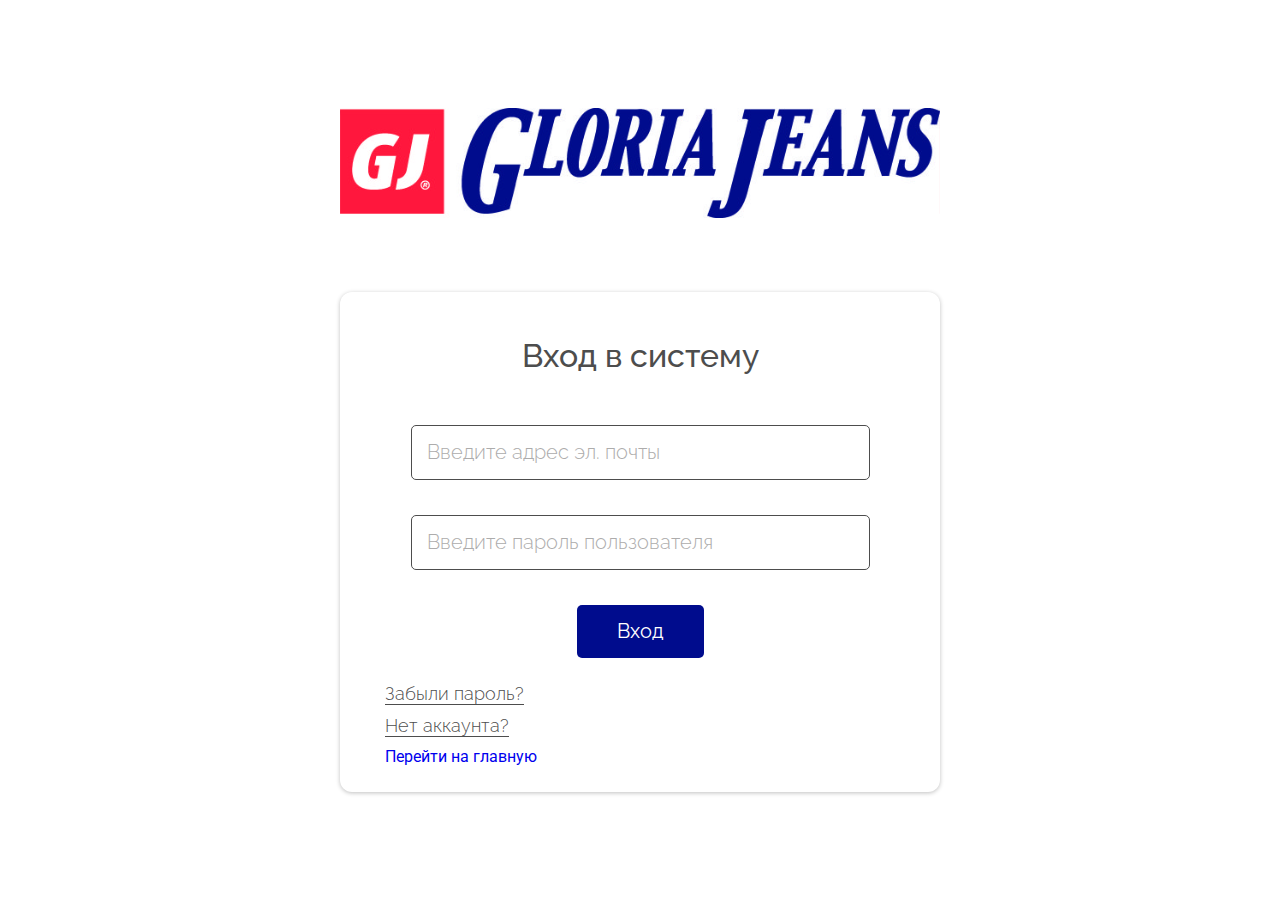
<file: index.html>
<!DOCTYPE html>
<html lang="ru">
<head>
    <meta charset="UTF-8">
    <meta http-equiv="X-UA-Compatible" content="IE=edge">
    <meta name="viewport" content="width=device-width, initial-scale=1.0">
    <link rel="stylesheet" href="styles/style.css">
    <link rel="shortcut icon" href="img/emblem-Gloria-Jeans.jpg" type="image/png">
    <link rel="preconnect" href="https://fonts.googleapis.com"><link rel="preconnect" href="https://fonts.gstatic.com" crossorigin><link href="https://fonts.googleapis.com/css2?family=Raleway:wght@300;400;700&family=Roboto&display=swap" rel="stylesheet">
    <title>Вход</title>
</head>
<body>
    <main class="main">
        <section class="registration">
                <div class="logo">
                    <img src="img/GJ_Logo_Gloria_Jeans (3) [Converted]_1 1.svg" alt="logo gj" class="logo_img">
                </div>
            <div class="container">
                <div class="enter" id="block">
                    <form action="" class="enter_form">
                        <h1 class="enter_title">Вход в систему</h1>
                        <input type="email" placeholder="Введите адрес эл. почты" class="email_input" required>
                        <input type="password" placeholder="Введите пароль пользователя" minlength="8" pattern="^[a-zA-Z0-9]+$" title="Пароль должен состоять из цифр и латинских букв любого регистра. Не менее 8 символов." class="pass_input" required>
                        <a href="main.html"><input type="submit" value="Вход">
                    </form>
                    <div class="enter_links">
                        <a href="recPass.html" class="fogot_pass">Забыли пароль?</a>
                        <a href="registration.html" class="no_acc">Нет аккаунта?</a>
                        <a href="main.html">Перейти на главную</a>
                    </div>
                </div>
            </div>
        </section>
        

    </main>
</body>
</html>
</file>
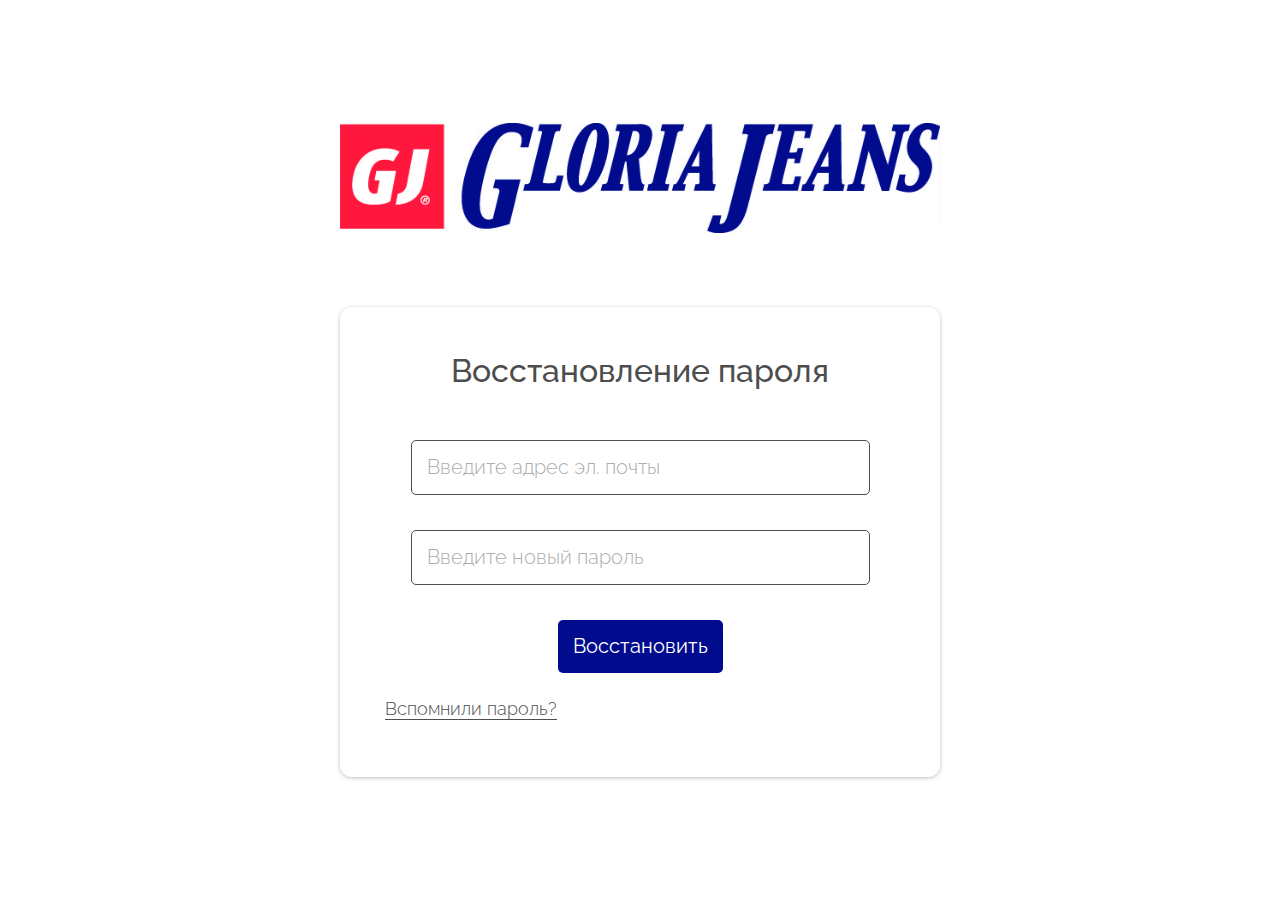
<file: recPass.html>
<!DOCTYPE html>
<html lang="ru">
<head>
    <meta charset="UTF-8">
    <meta http-equiv="X-UA-Compatible" content="IE=edge">
    <meta name="viewport" content="width=device-width, initial-scale=1.0">
    <link rel="stylesheet" href="styles/style_recPass.css">
    <link rel="shortcut icon" href="img/emblem-Gloria-Jeans.jpg" type="image/png">
    <link rel="preconnect" href="https://fonts.googleapis.com"><link rel="preconnect" href="https://fonts.gstatic.com" crossorigin><link href="https://fonts.googleapis.com/css2?family=Raleway:wght@300;400;700&family=Roboto&display=swap" rel="stylesheet">
    <title>Восстановление пароля</title>
</head>
<body>
    <main class="main">
        <section class="registration">
                <div class="logo">
                    <img src="img/GJ_Logo_Gloria_Jeans (3) [Converted]_1 1.svg" alt="logo gj" class="logo_img">
                </div>
            <div class="container">
                <div class="enter" id="block">
                    <form action="" class="enter_form">
                        <h1 class="enter_title">Восстановление пароля</h1>
                        <input type="email" placeholder="Введите адрес эл. почты" class="email_input" required>
                        <input type="password" placeholder="Введите новый пароль" minlength="8" pattern="^[a-zA-Z0-9]+$" title="Пароль должен состоять из цифр и латинских букв любого регистра. Не менее 8 символов." class="pass_input" required>
                        <input type="submit" value="Восстановить">
                    </form>
                    <div class="enter_links">
                        <a href="index.html" class="no_acc">Вспомнили пароль?</a>
                    </div> 
                </div>
            </div>
        </section>
        

    </main>
</body>
</html>
</file>
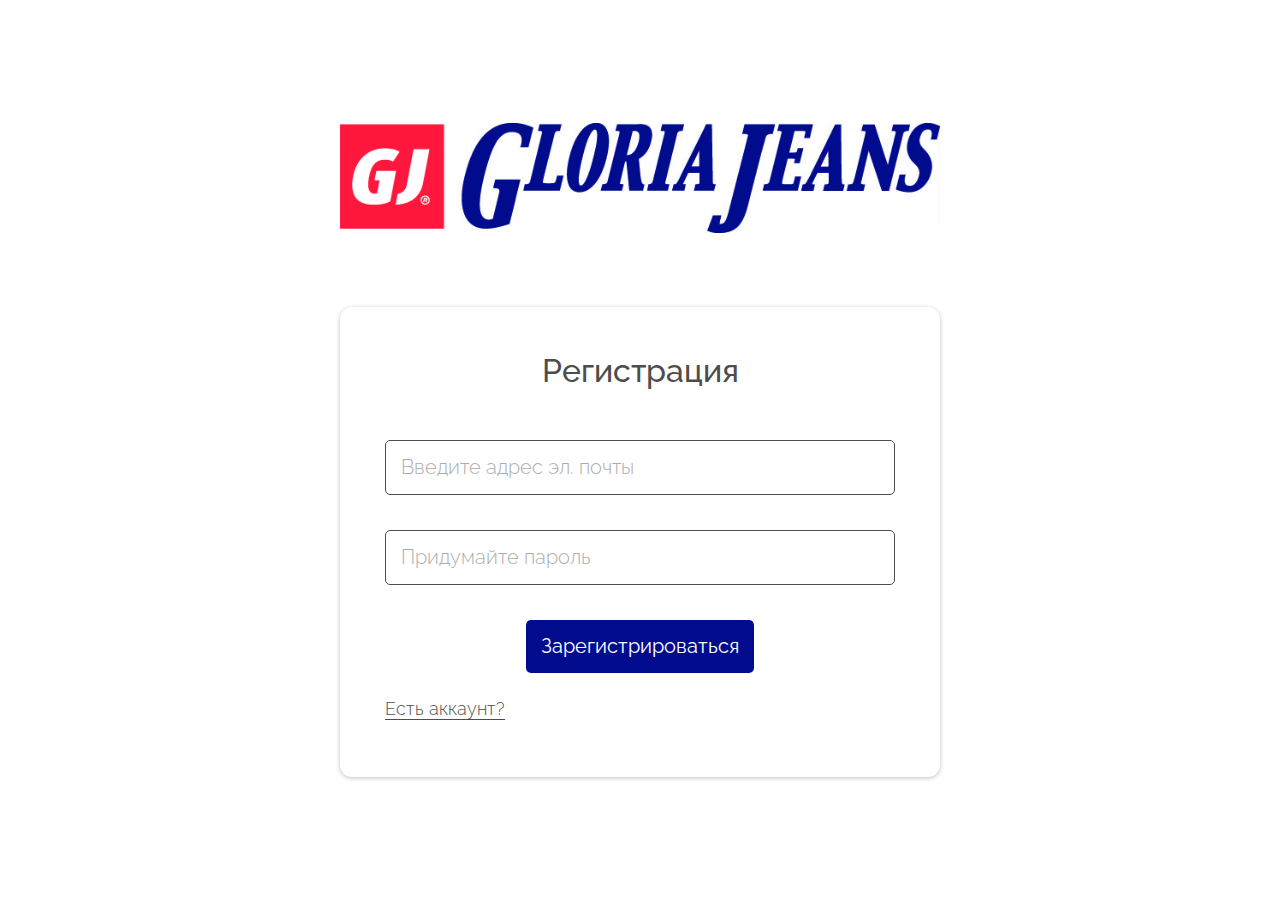
<file: registration.html>
<!DOCTYPE html>
<html lang="ru">
<head>
    <meta charset="UTF-8">
    <meta http-equiv="X-UA-Compatible" content="IE=edge">
    <meta name="viewport" content="width=device-width, initial-scale=1.0">
    <link rel="stylesheet" href="styles/style_reg.css">
    <link rel="shortcut icon" href="img/emblem-Gloria-Jeans.jpg" type="image/png">
    <link rel="preconnect" href="https://fonts.googleapis.com"><link rel="preconnect" href="https://fonts.gstatic.com" crossorigin><link href="https://fonts.googleapis.com/css2?family=Raleway:wght@300;400;700&family=Roboto&display=swap" rel="stylesheet">
    <title>Регистрация</title>
</head>
<body>
    <main class="main">
        <section class="registration">
                <div class="logo">
                    <img src="img/GJ_Logo_Gloria_Jeans (3) [Converted]_1 1.svg" alt="logo gj" class="logo_img">
                </div>
            <div class="container">
                <div class="enter" id="block">
                    <form action="" class="enter_form">
                        <h1 class="enter_title">Регистрация</h1>
                        <input type="email" name="#" id="#" placeholder="Введите адрес эл. почты" required class="email_input" required>
                        <input type="password" name="#" id="#" placeholder="Придумайте пароль" minlength="8" pattern="^[a-zA-Z0-9]+$" title="Пароль должен состоять из цифр и латинских букв любого регистра. Не менее 8 символов." class="pass_input" required>
                        <input type="submit" value="Зарегистрироваться">
                    </form>
                    <div class="enter_links">
                        <a href="index.html" class="no_acc">Есть аккаунт?</a>
                    </div>
                </div>
            </div>
        </section>
        

    </main>
</body>
</html>
</file>
<file: styles/style.css>
* {
	padding: 0px;
	margin: 0px;
	border: none;
}
*,
*::before,
*::after {
	box-sizing: border-box;
}
:focus,
:active {
	outline: none;
}
a:focus,
a:active {
	outline: none;
}
a, a:link, a:visited  {
    text-decoration: none;
}
a:hover  {
    text-decoration: none;
}
aside, nav, footer, header, section, main {
	display: block;
}
h1, h2, h3, h4, h5, h6, p {
    font-size: inherit;
	font-weight: inherit;
}
ul, ul li {
	list-style: none;
}
img {
	vertical-align: top;
}
img, svg {
	max-width: 100%;
	height: auto;
}
address {
  font-style: normal;
}
input, textarea, button, select {
	font-family: inherit;
    font-size: inherit;
    color: inherit;
    background-color: transparent;
}
input::-ms-clear {
	display: none;
}
button, input[type="submit"] {
    display: inline-block;
    box-shadow: none;
    background-color: transparent;
    background: none;
    cursor: pointer;
}
input:focus, input:active,
button:focus, button:active {
    outline: none;
}
button::-moz-focus-inner {
	padding: 0;
	border: 0;
}
label {
	cursor: pointer;
}
legend {
	display: block;
}
body{
    font-family: 'Roboto', sans-serif;
}
.registration{
    min-height: 100vh;
    display: flex;
    flex-direction: column;
    align-items: center;
    justify-content: center;
}
.logo{
    text-align: center;
}
.logo_img{
    width: 600px;
}
.enter{
    width: 600px;
    height: 500px;
    background: #fff;
    box-shadow: 0px 1px 4px rgba(0, 0, 0, 0.25);
    border-radius: 12px;
    margin: 74px auto 0 auto;
    padding: 45px;
    
}
.enter_title{
    font-family: 'Raleway';
    font-style: normal;
    font-weight: 500;
    font-size: 32px;
    line-height: 38px;
    color: #4D4D4D;
    margin-bottom: 50px;
}
.enter_form{
    display: flex;
    flex-direction: column;
    justify-content: center;
    align-items: center;
}
.email_input, .pass_input{
    width: 90%;
    border: 1px solid #4D4D4D;
    border-radius: 5px;
    padding: 15px;
    margin-bottom: 35px;
    font-family: 'Raleway';
    font-style: normal;
    font-weight: 300;
    font-size: 20px;
    line-height: 23px;
    color: #4D4D4D;
}
.email_input::placeholder, 
.pass_input::placeholder{color: #ADACAC;}

input[type=submit]{
    background-color: #000C8D;
    padding: 15px 40px;
    color: #fff;
    font-family: Raleway;
    font-size: 20px;
    border-radius: 5px;
    margin-bottom: 25px;
    line-height: 23px;
    font-style: 400;
}

.enter_links{
    display: flex;
    flex-direction: column;
    align-items: flex-start;
}

.fogot_pass, .no_acc{
    font-family: 'Raleway';
    font-style: normal;
    font-weight: 300;
    font-size: 18px;
    line-height: 21px;
    border-bottom: 1px solid #4d4d4d;
    color: #4D4D4D;
    margin-bottom: 10px;
}
.fogot_pass:hover, .no_acc:hover{
    color: #000C8D;
    border-bottom: 1px solid #000C8D;
}
</file>
<file: styles/style_recPass.css>
* {
	padding: 0px;
	margin: 0px;
	border: none;
}
*,
*::before,
*::after {
	box-sizing: border-box;
}
:focus,
:active {
	outline: none;
}
a:focus,
a:active {
	outline: none;
}
a, a:link, a:visited  {
    text-decoration: none;
}
a:hover  {
    text-decoration: none;
}
aside, nav, footer, header, section, main {
	display: block;
}
h1, h2, h3, h4, h5, h6, p {
    font-size: inherit;
	font-weight: inherit;
}
ul, ul li {
	list-style: none;
}
img {
	vertical-align: top;
}
img, svg {
	max-width: 100%;
	height: auto;
}
address {
  font-style: normal;
}
input, textarea, button, select {
	font-family: inherit;
    font-size: inherit;
    color: inherit;
    background-color: transparent;
}
input::-ms-clear {
	display: none;
}
button, input[type="submit"] {
    display: inline-block;
    box-shadow: none;
    background-color: transparent;
    background: none;
    cursor: pointer;
}
input:focus, input:active,
button:focus, button:active {
    outline: none;
}
button::-moz-focus-inner {
	padding: 0;
	border: 0;
}
label {
	cursor: pointer;
}
legend {
	display: block;
}
body{
    font-family: 'Roboto', sans-serif;
}
.registration{
    min-height: 100vh;
    display: flex;
    flex-direction: column;
    align-items: center;
    justify-content: center;
}
.logo{
    text-align: center;
}
.logo_img{
    width: 600px;
}
.enter{
    width: 600px;
    height: 470px;
    background: #fff;
    box-shadow: 0px 1px 4px rgba(0, 0, 0, 0.25);
    border-radius: 12px;
    margin: 74px auto 0 auto;
    padding: 45px;
    
}
.enter_title{
    font-family: 'Raleway';
    font-style: normal;
    font-weight: 500;
    font-size: 32px;
    line-height: 38px;
    color: #4D4D4D;
    margin-bottom: 50px;
}
.enter_form{
    display: flex;
    flex-direction: column;
    justify-content: center;
    align-items: center;
}
.email_input, .pass_input{
    width: 90%;
    border: 1px solid #4D4D4D;
    border-radius: 5px;
    padding: 15px;
    margin-bottom: 35px;
    font-family: 'Raleway';
    font-style: normal;
    font-weight: 300;
    font-size: 20px;
    line-height: 23px;
    color: #4D4D4D;
}
.email_input::placeholder, 
.pass_input::placeholder{color: #ADACAC;}

input[type=submit]{
    background-color: #000C8D;
    padding: 15px;
    color: #fff;
    font-family: Raleway;
    font-size: 20px;
    border-radius: 5px;
    margin-bottom: 25px;
    line-height: 23px;
    font-style: 400;
}
.enter_links{
    display: flex;
    flex-direction: column;
    align-items: flex-start;
}

.fogot_pass, .no_acc{
    font-family: 'Raleway';
    font-style: normal;
    font-weight: 300;
    font-size: 18px;
    line-height: 21px;
    border-bottom: 1px solid #4d4d4d;
    color: #4D4D4D;
    margin-bottom: 10px;
}
.fogot_pass:hover, .no_acc:hover{
    color: #000C8D;
    border-bottom: 1px solid #000C8D;
}
</file>
<file: styles/style_reg.css>
* {
	padding: 0px;
	margin: 0px;
	border: none;
}
*,
*::before,
*::after {
	box-sizing: border-box;
}
:focus,
:active {
	outline: none;
}
a:focus,
a:active {
	outline: none;
}
a, a:link, a:visited  {
    text-decoration: none;
}
a:hover  {
    text-decoration: none;
}
aside, nav, footer, header, section, main {
	display: block;
}
h1, h2, h3, h4, h5, h6, p {
    font-size: inherit;
	font-weight: inherit;
}
ul, ul li {
	list-style: none;
}
img {
	vertical-align: top;
}
img, svg {
	max-width: 100%;
	height: auto;
}
address {
  font-style: normal;
}
input, textarea, button, select {
	font-family: inherit;
    font-size: inherit;
    color: inherit;
    background-color: transparent;
}
input::-ms-clear {
	display: none;
}
button, input[type="submit"] {
    display: inline-block;
    box-shadow: none;
    background-color: transparent;
    background: none;
    cursor: pointer;
}
input:focus, input:active,
button:focus, button:active {
    outline: none;
}
button::-moz-focus-inner {
	padding: 0;
	border: 0;
}
label {
	cursor: pointer;
}
legend {
	display: block;
}
body{
    font-family: 'Roboto', sans-serif;
}
.registration{
    min-height: 100vh;
    display: flex;
    flex-direction: column;
    align-items: center;
    justify-content: center;
}
.logo{
    text-align: center;
}
.logo_img{
    width: 600px;
}
.enter{
    width: 600px;
    height: 470px;
    background: #fff;
    box-shadow: 0px 1px 4px rgba(0, 0, 0, 0.25);
    border-radius: 12px;
    margin: 74px auto 0 auto;
    padding: 45px;
    
}
.enter_title{
    font-family: 'Raleway';
    font-style: normal;
    font-weight: 500;
    font-size: 32px;
    line-height: 38px;
    color: #4D4D4D;
    margin-bottom: 50px;
}
.enter_form{
    display: flex;
    flex-direction: column;
    justify-content: center;
    align-items: center;
}
.email_input, .pass_input{
    width: 100%;
    border: 1px solid #4D4D4D;
    border-radius: 5px;
    padding: 15px;
    margin-bottom: 35px;
    font-family: 'Raleway';
    font-style: normal;
    font-weight: 300;
    font-size: 20px;
    line-height: 23px;
    color: #4D4D4D;
}
.email_input::placeholder, 
.pass_input::placeholder{color: #ADACAC;}

input[type=submit]{
    background-color: #000C8D;
    padding: 15px;
    color: #fff;
    font-family: Raleway;
    font-size: 20px;
    border-radius: 5px;
    margin-bottom: 25px;
    line-height: 23px;
    font-style: 400;
}

.enter_links{
    display: flex;
    flex-direction: column;
    align-items: flex-start;
}

.fogot_pass, .no_acc{
    font-family: 'Raleway';
    font-style: normal;
    font-weight: 300;
    font-size: 18px;
    line-height: 21px;
    border-bottom: 1px solid #4d4d4d;
    color: #4D4D4D;
    margin-bottom: 10px;
}
.fogot_pass:hover, .no_acc:hover{
    color: #000C8D;
    border-bottom: 1px solid #000C8D;
}
</file>
